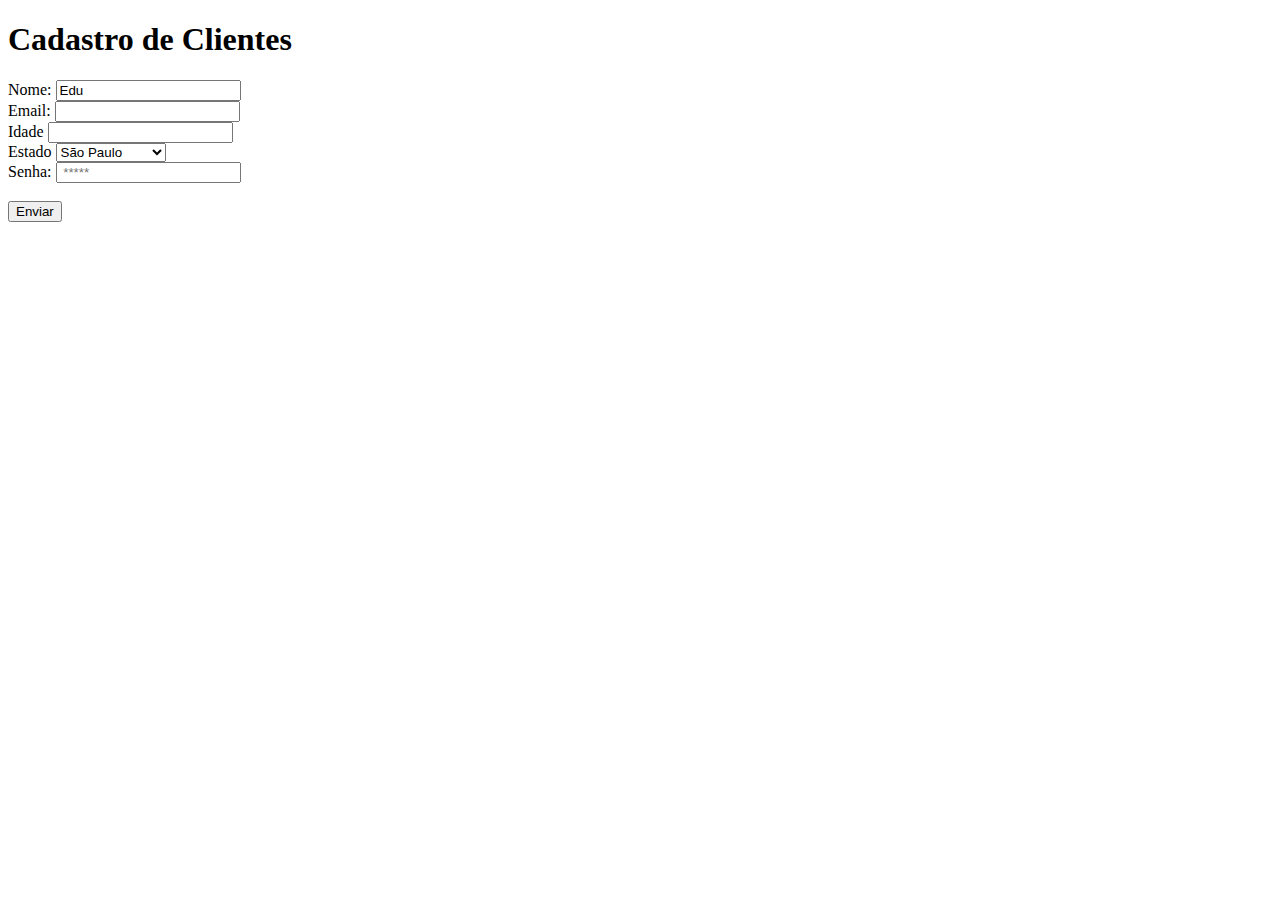
<file: formularios.html>
<!DOCTYPE html>
<html lang="en">
<head>
    <meta charset="UTF-8">
    <meta http-equiv="X-UA-Compatible" content="IE=edge">
    <meta name="viewport" content="width=device-width, initial-scale=1.0">
    <title>Document</title>
</head>
<body>
    
    <h1>Cadastro de Clientes</h1>
    <form action="">
        <label for="nome">Nome:</label>
        <input type="text" maxlength="6" value="Edu" id="nome" placeholder="Digite seu nome">
        <br>

        <label for="email">Email:</label>
        <input type="email" id="email" value="">
        <br>

        <label for="idade">Idade</label>
        <input type="number" id="idade" value=""  pattern="[0-9]{3}" step="2">
        <br>

        <label for="estado">Estado</label>
        <select id="estado">
            <option value="sp">São Paulo</option>
            <option value="bh">Belo Horizonte</option>
            <option value="ba">Bahia</option>
        </select>
        <br>
        <label for="senha">Senha:</label>
        <input type="password" id="senha" placeholder=" *****">
        <br><br>
        <button>Enviar</button>
    </form>

</body>
</html>
</file>
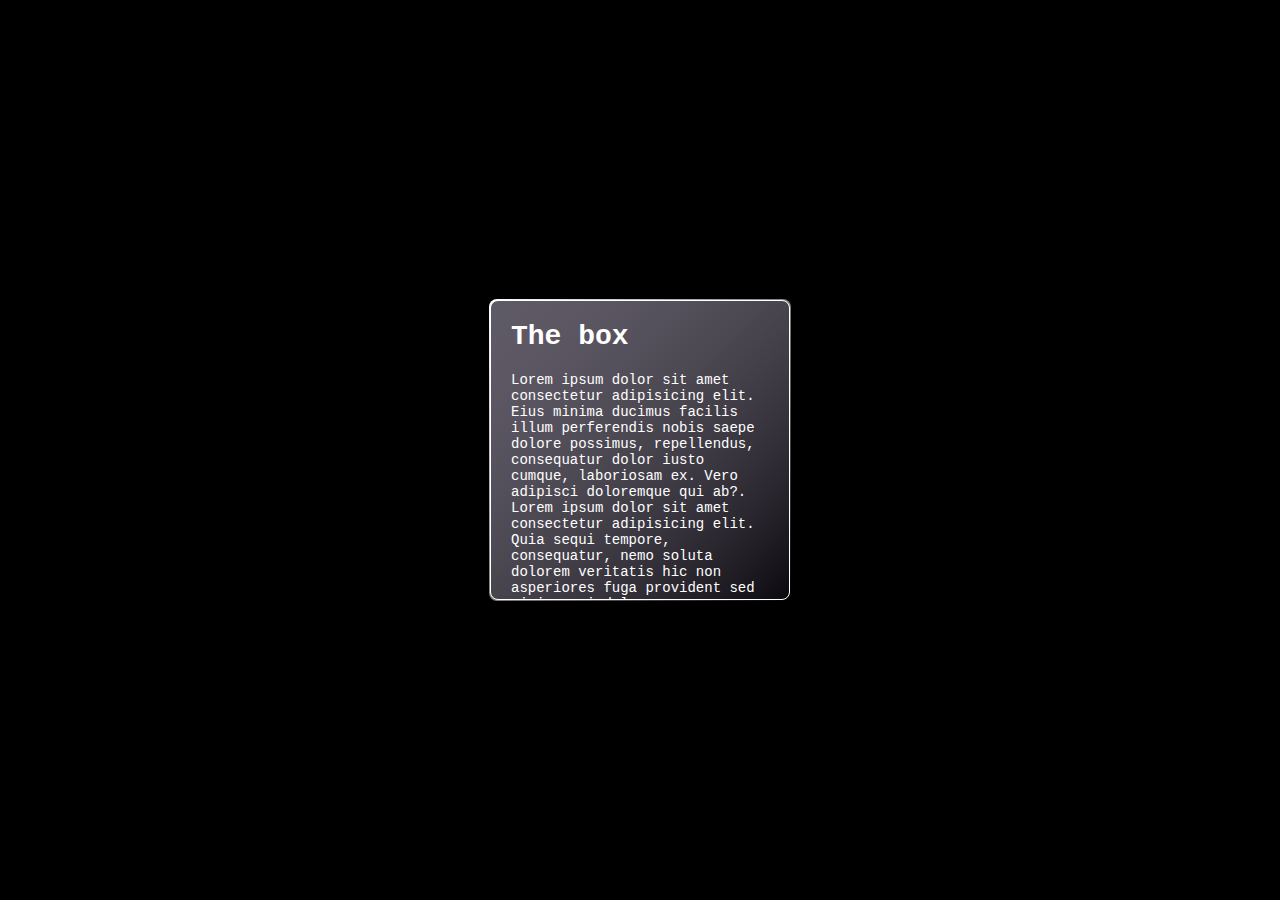
<file: fundo-gradiente.html>
<!DOCTYPE html>
<html lang="pt-BR">
<head>
    <meta charset="UTF-8">
    <meta http-equiv="X-UA-Compatible" content="IE=edge">
    <meta name="viewport" content="width=device-width, initial-scale=1.0">
    <title>Document</title>

    <style>
        /* reset css */
        * {
            margin: 0;
            padding: 0;
            box-sizing: border-box;
        }

        body {
            background-color: rgb(0, 0, 0);
            width: 100vw;
            height: 100vh;
            display: flex;
            justify-content: center;
            align-items: center;
            font-family: 'Courier New', Courier, monospace;
            font-size: 14px;
            color: white;
        }

        .borda-gradiente{
            background-image: linear-gradient(to right bottom, white, rgba(27,20,38,0));
            padding: 1px;
            border-radius: 8px;
        }

        article {
            width: 300px;
            height: 300px;
            padding: 20px;
            border: 1px solid white;
            border-radius: 8px;
            overflow: auto;
            /* background-color: rgba(115, 0, 115, 0.8); */
            background-image: linear-gradient( to right bottom, rgba(27,20,38,0.7), rgba(27,20,38,0.4));
            
        }

        h1 {
            margin-bottom: 20px;
        }

    </style>
</head>
<body>
    <div class="borda-gradiente">

        <article>
            <h1>The box</h1>
            <p>Lorem ipsum dolor sit amet consectetur adipisicing elit. Eius minima ducimus facilis illum perferendis nobis saepe dolore possimus, repellendus, consequatur dolor iusto cumque, laboriosam ex. Vero adipisci doloremque qui ab?. Lorem ipsum dolor sit amet consectetur adipisicing elit. Quia sequi tempore, consequatur, nemo soluta dolorem veritatis hic non asperiores fuga provident sed nisi magni doloremque pariatur, esse sapiente. Obcaecati, totam!</p>
        </article>

    </div>
</body>
</html>
</file>
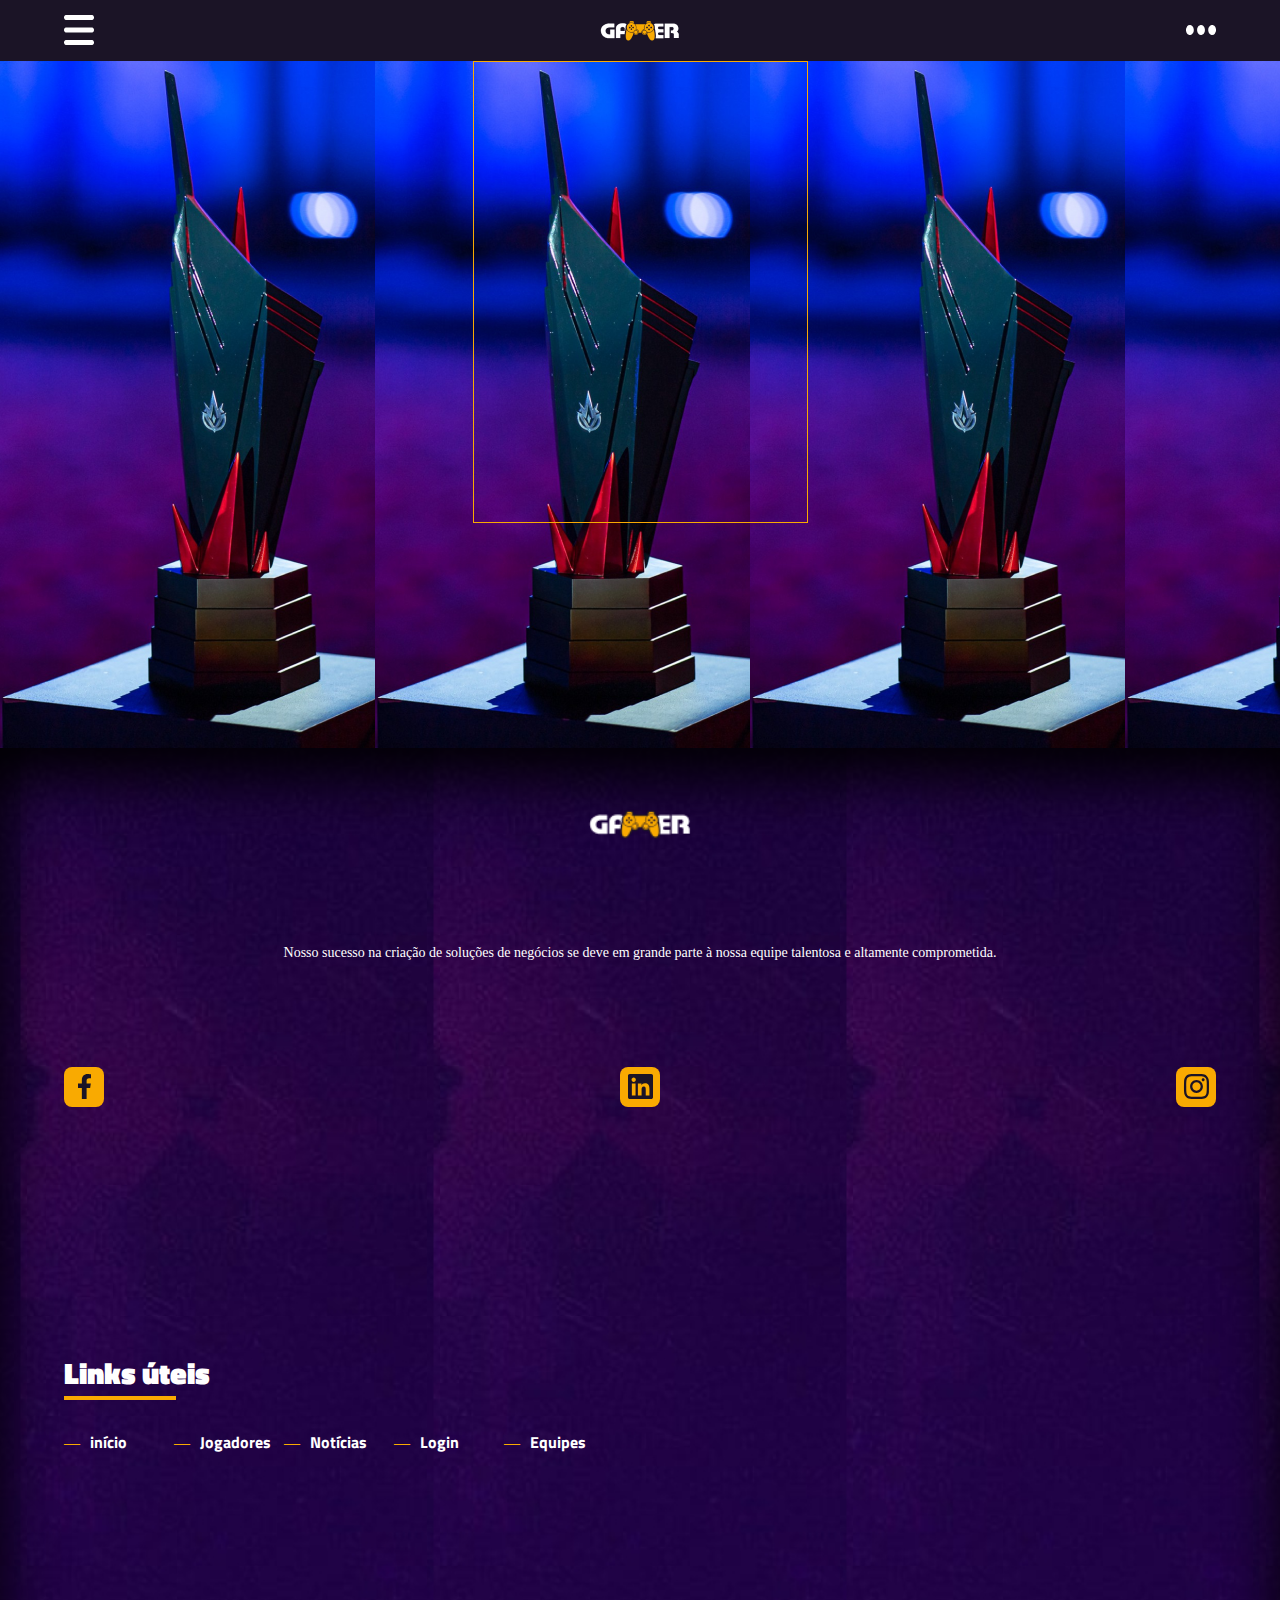
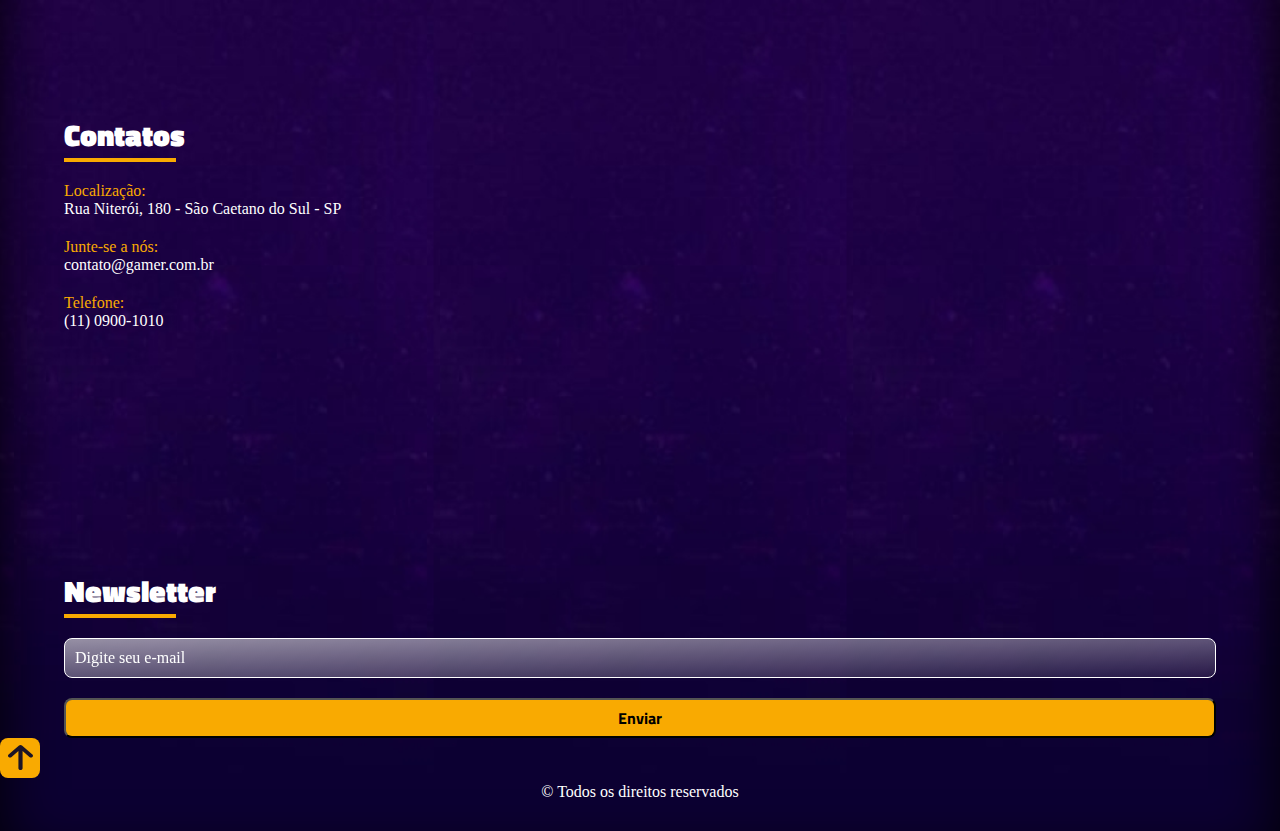
<file: login.html>
<!DOCTYPE html>
<html lang="en">

<head>
    <meta charset="UTF-8">
    <meta http-equiv="X-UA-Compatible" content="IE=edge">
    <meta name="viewport" content="width=device-width, initial-scale=1.0">

    <link rel="stylesheet" href="./css/login.css">
    <title>Document</title>
</head>

<body>

    <header>
        <div class="header-top">
            <div class="layout-grid alinhamento-between-center">

                <div class="contatos">
                    <div class="phone">
                        <img src="./assets/icons/icone_telefone.png" alt="icone de telefone">
                        <span>(11) 0900-1010</span>
                    </div>
                    <div class="email">
                        <img src="./assets/icons/icone_email.png" alt="icone de e-mail">
                        <span>contato@gamer.com.br</span>
                    </div>
                </div>

                <div class="midias-sociais">
                    <a href="">
                        <img src="./assets/icons/facebook.png" alt="icone link do Facebook da empresa">
                    </a>

                    <a href="">
                        <img src="./assets/icons/linkedin.png" alt="icone link do Linkedin da empresa">
                    </a>

                    <a href="">
                        <img src="./assets/icons/instagram.png" alt="icone link do Instagram da empresa">
                    </a>
                </div>

            </div>
        </div>
        <div class="header-bottom">
            <div class="layout-grid alinhamento-between-center">

                <!-- MENU hamburguer -->
                <img onclick="mostrarMenu()" src="./assets/icons/menu-hamburguer.png" class="menu-hamburguer"
                    alt="ícone para abrir e fechar o menu mobile">
                <img class="logo" src="./assets/images/logotipo-gamer.png"
                    alt="Logotipo da empresa, com um controle ao centro">
                <nav class="menu" id="menu">
                    <a href="">ínicio</a>
                    <a href="">Jogadores</a>
                    <a href="">Equipes</a>
                    <a href="">notícias</a>

                    <!-- visível apenas no mobile -->


                    <a class="phone">
                        <img src="./assets/icons/icone_telefone.png" alt="icone de telefone">
                        <span>(11) 0900-1010</span>
                    </a>
                    <a class="email">
                        <img src="./assets/icons/icone_email.png" alt="icone de e-mail">
                        <span>contato@gamer.com.br</span>
                    </a>

                    <div class="midias-sociais">
                        <a href="">
                            <img src="./assets/icons/facebook.png" alt="icone link do Facebook da empresa">
                        </a>

                        <a href="">
                            <img src="./assets/icons/linkedin.png" alt="icone link do Linkedin da empresa">
                        </a>

                        <a href="">
                            <img src="./assets/icons/instagram.png" alt="icone link do Instagram da empresa">
                        </a>
                    </div>

                </nav>



                <!-- menu 3 pontinhos -->
                <img class="menu-pontinhos" onclick="mostrarPerfil()" src="./assets/icons/menu-pontinhos.png"
                    alt="ícone 3 pontinhos parar abrir e fechar o perfil usuário">

                <div class="menu-usuarios" id="perfil">

                    <a href="">
                        <img src="./assets/icons/link-perfil.png" alt="ícone de perfil">
                    </a>
                    <a href="">
                        <img src="./assets/icons/sacola.png" alt="ícone de sacola de compras">
                    </a>
                    <a href="">
                        <img src="./assets/icons/pesquisa.png" alt="ícone de pesquisa">
                    </a>

                </div>
            </div>
        </div>

    </header>

    <main>
            <div class="login-cadastro layout-grid">
    
            </div>
    </main>

    <footer>

        <div class="layout-grid footer-top">
            <div id="sobre">
                <img src="./assets/images/logotipo-gamer.png" alt="">
                <p>Nosso sucesso na criação de soluções de negócios se deve em grande parte à nossa equipe talentosa e
                    altamente comprometida.</p>
                <div id="midias-sociais-footer">
                    <a href="">
                        <img src="./assets/icons/icone_facebook_footer.svg" alt="ícone facebook">
                    </a>
                    <a href="">
                        <img src="./assets/icons/icone_linkedin_footer.svg" alt="ícone linkedin">
                    </a>
                    <a href="">
                        <img src="./assets/icons/icone_intagram_footer.svg" alt="ícone instagram">
                    </a>
                </div>
            </div>
            <div id="links-uteis">
                <div class="titulos-footer">

                    <h3>Links úteis</h3>
                    <hr>
                </div>
                <ul class="menu-footer">

                    <li>
                        <a href="">início</a>
                    </li>
                    <li>
                        <a href="">Jogadores</a>
                    </li>
                    <li>
                        <a href="">Notícias</a>
                    </li>
                    <li>
                        <a href="">Login</a>
                    </li>
                    <li>
                        <a href="">Equipes</a>
                    </li>
                </ul>
            </div>
            <div id="contatos">
                <div class="titulos-footer">
                    <h3>Contatos</h3>
                    <hr>
                </div>

                <p>
                    <span class="contatos-titulo">Localização:</span>
                    Rua Niterói, 180 - São Caetano do Sul - SP
                </p>
                <p>
                    <span class="contatos-titulo">Junte-se a nós:</span>
                    contato@gamer.com.br
                </p>
                <p>
                    <span class="contatos-titulo">Telefone:</span>
                    (11) 0900-1010
                </p>
            </div>
            <div id="newsletter">
                <div class="titulos-footer">
                    <h3>Newsletter</h3>
                    <hr>
                </div>
                <form action="" class="frm-news">
                    <input type="input" placeholder="Digite seu e-mail">
                    <button>Enviar</button>
                </form>
            </div>
        </div>
        <!-- Fim da footer top -->



        <img src="./assets/icons/Botao_voltar_ao_topo.svg" alt="Ícone com a seta para cima, clique para voltar ao topo">
        <div class="layout-grid footer-bottom">
            <p id="rights"> &copy Todos os direitos reservados</p>
        </div>

    </footer>

    <script>
        function mostrarMenu() {
            document.getElementById("menu").classList.toggle("mostrar-menu");
        }

        function mostrarPerfil() {
            document.getElementById("perfil").classList.toggle("menu-perfil");
        }
    </script>
</body>

</html>
</file>
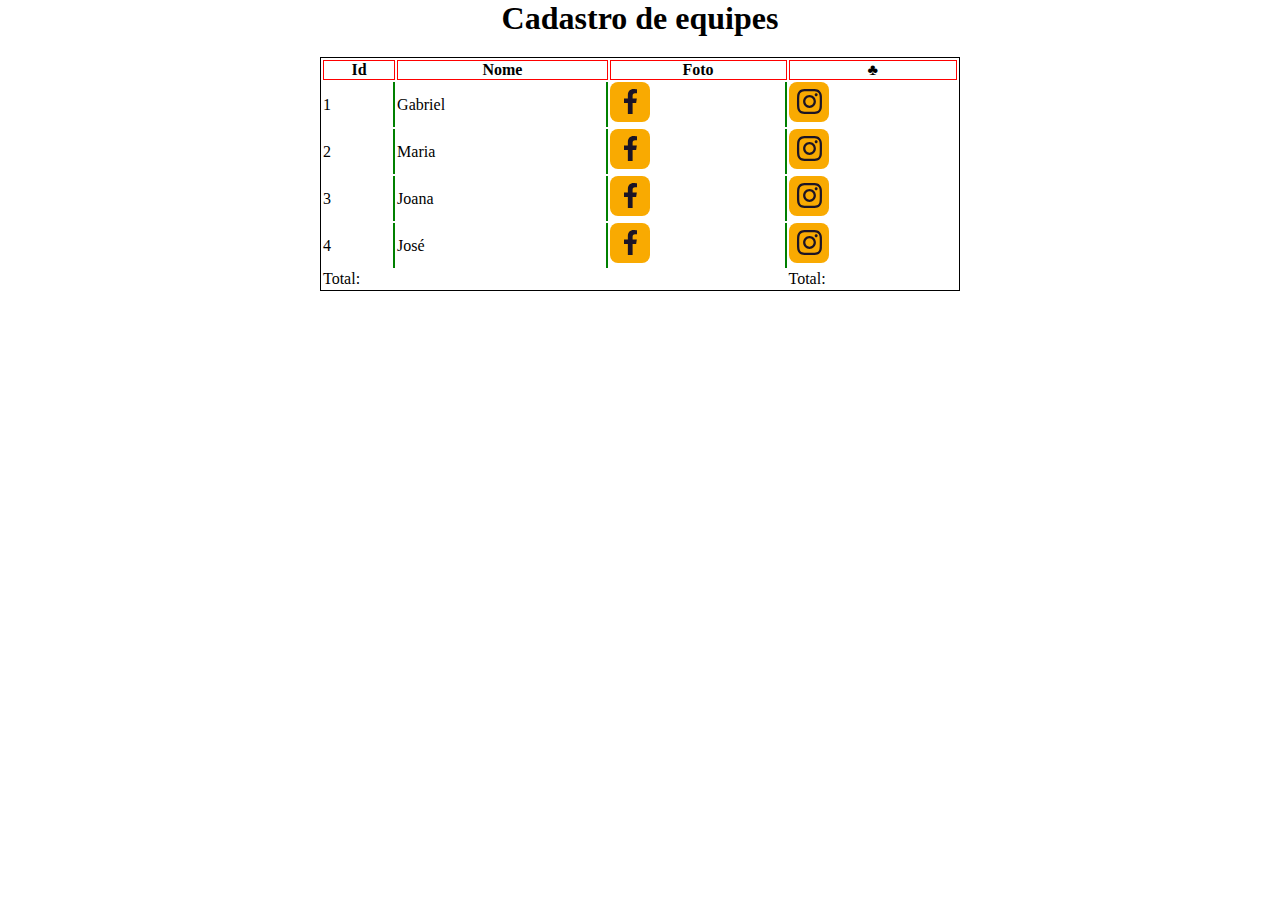
<file: tabelas.html>
<!DOCTYPE html>
<html lang="en">
<head>
    <meta charset="UTF-8">
    <meta http-equiv="X-UA-Compatible" content="IE=edge">
    <meta name="viewport" content="width=device-width, initial-scale=1.0">
    <title>Document</title>
    <style>
        *{
            margin: 0;
            padding: 0;
            box-sizing: border-box;
        }
        h1{
            text-align: center;
        }
        table{
            width: 50%;
            margin: 20px auto 0;
            border: 1px solid black;
        }
        table th{
            border: 1px solid red;
            text-align: center;
        }
        table tbody td{
            border-right: 2px solid green;
        }
        table tbody td:last-of-type{
            border: none;
        }
    </style>
</head>
<body>
    <h1>Cadastro de equipes</h1>

    <table>
        <thead>
            <tr>
                <th>Id</th>
                <th>Nome</th>
                <th>Foto</th>
                <th>&clubs;</th>
            </tr>
        </thead>

        <tbody>
            <tr>
                <td>1</td>
                <td>Gabriel</td>
                <td><img src="./assets/icons/icone_facebook_footer.svg  " alt=""></td>
                <td><img src="./assets/icons/icone_intagram_footer.svg" alt=""></td>

            </tr>
            <tr>
                <td>2</td>
                <td>Maria</td>
                <td><img src="./assets/icons/icone_facebook_footer.svg  " alt=""></td>
                <td><img src="./assets/icons/icone_intagram_footer.svg" alt=""></td>

            </tr>
            <tr>
                <td>3</td>
                <td>Joana</td>
                <td><img src="./assets/icons/icone_facebook_footer.svg  " alt=""></td>
                <td><img src="./assets/icons/icone_intagram_footer.svg" alt=""></td>

            </tr>
            <tr>
                <td>4</td>
                <td>José</td>
                <td><img src="./assets/icons/icone_facebook_footer.svg  " alt=""></td>
                <td><img src="./assets/icons/icone_intagram_footer.svg" alt=""></td>

            </tr>
        </tbody>

        <tfoot>
            <tr>
                <td colspan="3">Total:</td>
                <td>Total:</td>
            </tr>
        </tfoot>
    </table>
</body>
</html>
</file>
<file: css/login.css>
* {
    margin: 0;
    padding: 0;
    box-sizing: border-box;
}

@font-face {
    font-family: titiliumweb-black;
    src: url(../assets/fonts/Titillium_Web/TitilliumWeb-Black.ttf);
}

@font-face {
    font-family: titiliumweb-bold;
    src: url(../assets/fonts/Titillium_Web/TitilliumWeb-Bold.ttf);
}

@font-face {
    font-family: inter;
    src: url(../assets/fonts/Inter/Inter-VariableFont_slnt\,wght.ttf);
}

@font-face {
    font-family: titiliumweb-regular;
    src: url(../assets/fonts/Titillium_Web/TitilliumWeb-Regular.ttf
}

@font-face {
    font-family: quicksand;
    src: url(../assets/fonts/Quicksand/Quicksand-VariableFont_wght.ttf);
}

body {
    background-color: #1b1426;
    color: white;
}

.mostrar-menu {
    left: 0 !important;
}

.menu-perfil {
    right: 0 !important;
}

/* Classes genéricas */
.layout-grid {
    /* border: 1px solid salmon; */
    width: 90%;
    margin: 0 auto;
    height: 100%;
}

/* mobile first */

/* HEADER */

header {
    position: fixed;
    top: 0;
    left: 0;
    z-index: 20;
    width: 100vw;
    height: 60px;
    background-color: #1b1426;
}

/* header top */

header .header-top {
    display: none;
}

/* Header bottom */

/* justify content + align items */
.alinhamento-between-center {
    display: flex;
    justify-content: space-between;
    align-items: center;
}

header .header-bottom {
    height: 100%;
}

header .header-bottom img.logo {
    width: 86px;
}

header .header-bottom nav {
    position: fixed;
    top: 60px;
    left: -80vw;
    width: 80vw;
    height: calc(100vh - 60px);
    padding-bottom: 20px;

    display: flex;
    flex-direction: column;
    justify-content: space-between;

    /* background-color: white; */
    background-image: linear-gradient(to right bottom, rgba(27, 20, 38, 0.7), rgba(27, 20, 38, 0.4));
    /* border: 1px solid white; */
    backdrop-filter: blur(45px);

    transition: left 0.4s;
}

/* somente links "filhos direto" */
header .header-bottom nav>a {
    border-bottom: 2px solid #F9AA01;
    color: white;
    text-align: center;
    padding: 30px 0;
    text-decoration: none;
    font-size: 15px;
    font-family: inter;
    font-weight: 400;

}

header .header-bottom nav>a:hover {
    background-color: #F9AA01;
}

header .header-bottom nav>a:last-of-type {
    border-bottom: none;
}

/* ícone de mídias sociais possibilidade de position*/

header .header-bottom nav .midias-sociais {
    display: flex;
    justify-content: center;
    /* gap é o espacamento entre os elemento, serve em linha e coluna */
    gap: 50px;
}


/* menu lateral direito - ícones */

header .header-bottom .menu-usuarios {
    position: fixed;
    top: 60px;
    right: -19vw;
    width: 19vw;
    height: 170px;
    background-image: linear-gradient(to right bottom, rgba(27, 20, 38, 0.7), rgba(27, 20, 38, 0.4));
    backdrop-filter: blur(45px);

    display: flex;
    flex-direction: column;
    justify-content: space-evenly;
    align-items: center;

    transition: right 0.4s;
}

/* MAIN */

main{
    height: 687px;
    background-image: url(../assets/images/Banner_Login.png);
    width:100vw;
}


main .login-cadastro{
    width: 335px;
    height:462px;
    border: #F9AA01 1px solid;
    margin-top: 61px;    
}


/* FOOTER */
footer {
    padding-top: 60px;
    padding-bottom: 30px;
    box-shadow: inset 0 30px 60px rgba(0, 0, 0, 1);
    background-image: url(../assets/images/backgroung_footer.png);
    background-position: top;
    background-size: contain;
}

footer #sobre {
    width: 100%;
    height: 304px;

    display: flex;
    flex-direction: column;
    justify-content: space-between;
    align-items: center;

    /* background-color: salmon; */
}

footer #sobre>img {
    width: 110px;
}

footer #sobre p {
    font-family: quicksand;
    font-weight: 400;
    font-size: 14px;
}

footer #midias-sociais-footer {
    width: 100%;
    display: flex;
    justify-content: space-between;
}

footer .footer-top {
    display: flex;
    flex-direction: column;
    justify-content: space-between;
    height: 1530px;
}

footer .footer-top .titulos-footer h3 {
    font-family: titiliumweb-black;
    font-size: 30px;
}

footer .footer-top hr {
    border: 2px #F9AA01 solid;
    width: 112px;
}

footer .footer-top .menu-footer {
    display: flex;
    flex-wrap: wrap;
    margin-top: 30px;
}

/* itens da lista */

footer .footer-top .menu-footer li {
    list-style-type: none;
    width: 110px;
    margin-bottom: 20px;
}

footer .footer-top .menu-footer a {
    color: white;
    text-decoration: none;
    font-family: titiliumweb-bold;
    font-size: 16px;
}

footer .footer-top #contatos p {
    display: flex;
    flex-direction: column;
    margin-top: 20px;
}

footer .footer-top #contatos p span {
    color: #F9AA01;
}

footer .footer-top .menu-footer li {
    list-style-type: none;
    width: 110px;
}

footer .footer-top .menu-footer a:before {
    content: "\2015";
    margin-right: 10px;
    color: #F9AA01;

}

/* newsletter */

footer #newsletter input,
footer #newsletter button {
    width: 100%;
    height: 40px ;
    margin-top: 20px;
    border-radius: 8px;
}

footer #newsletter input {
    background-color: transparent;
    background-image: linear-gradient(to right bottom, rgba(239, 239, 239, .6), rgba(239, 239, 239, .1));
    backdrop-filter: blur(6px);
    border: 1px solid white;
    color: white;
    padding: 5px 10px;
    font-family: titiliumweb-regular;
    font-size: 16px;
}

footer #newsletter input::placeholder {
    color: white;
}

footer #newsletter button {
    display: flex;
    justify-content: center;
    align-items: center;
    background-color: #F9AA01;
    font-family: titiliumweb-bold;
    font-size: 16px;
}

footer .footer-bottom{
    text-align: center;
}
</file>
